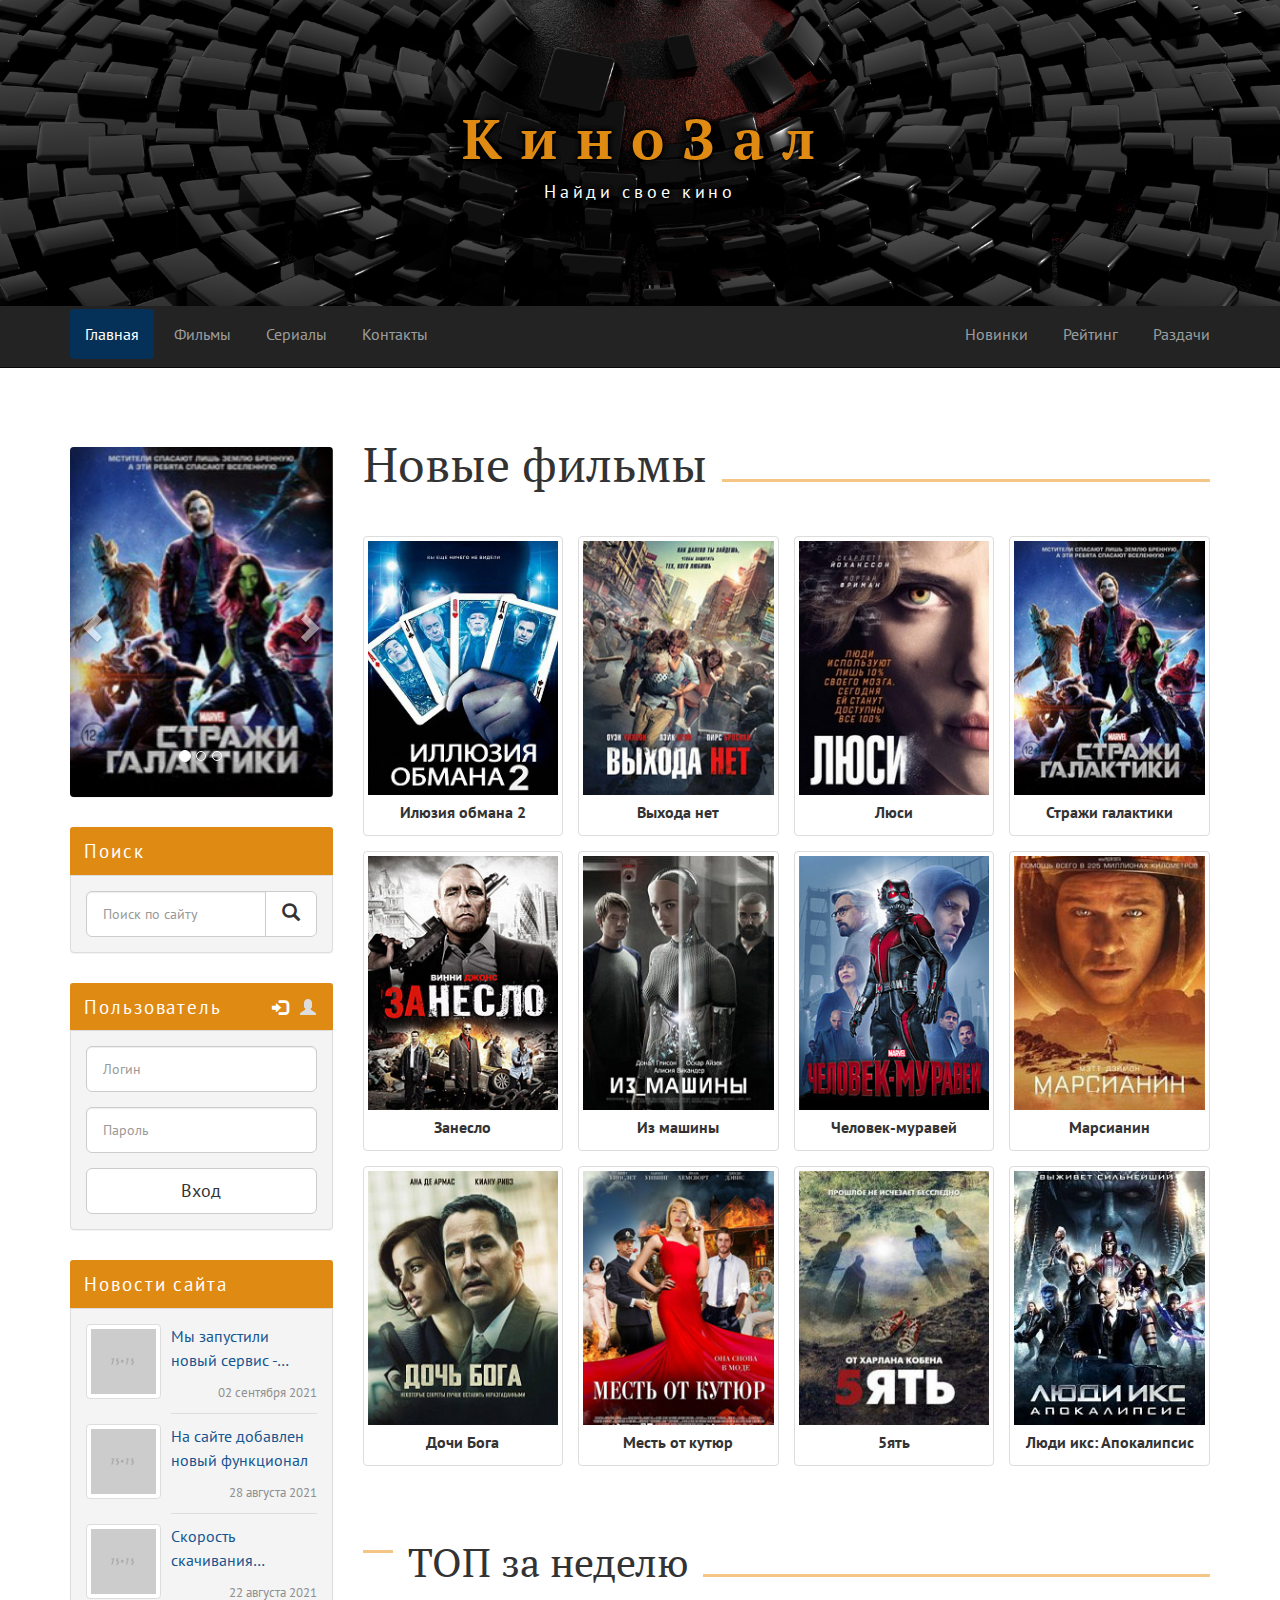
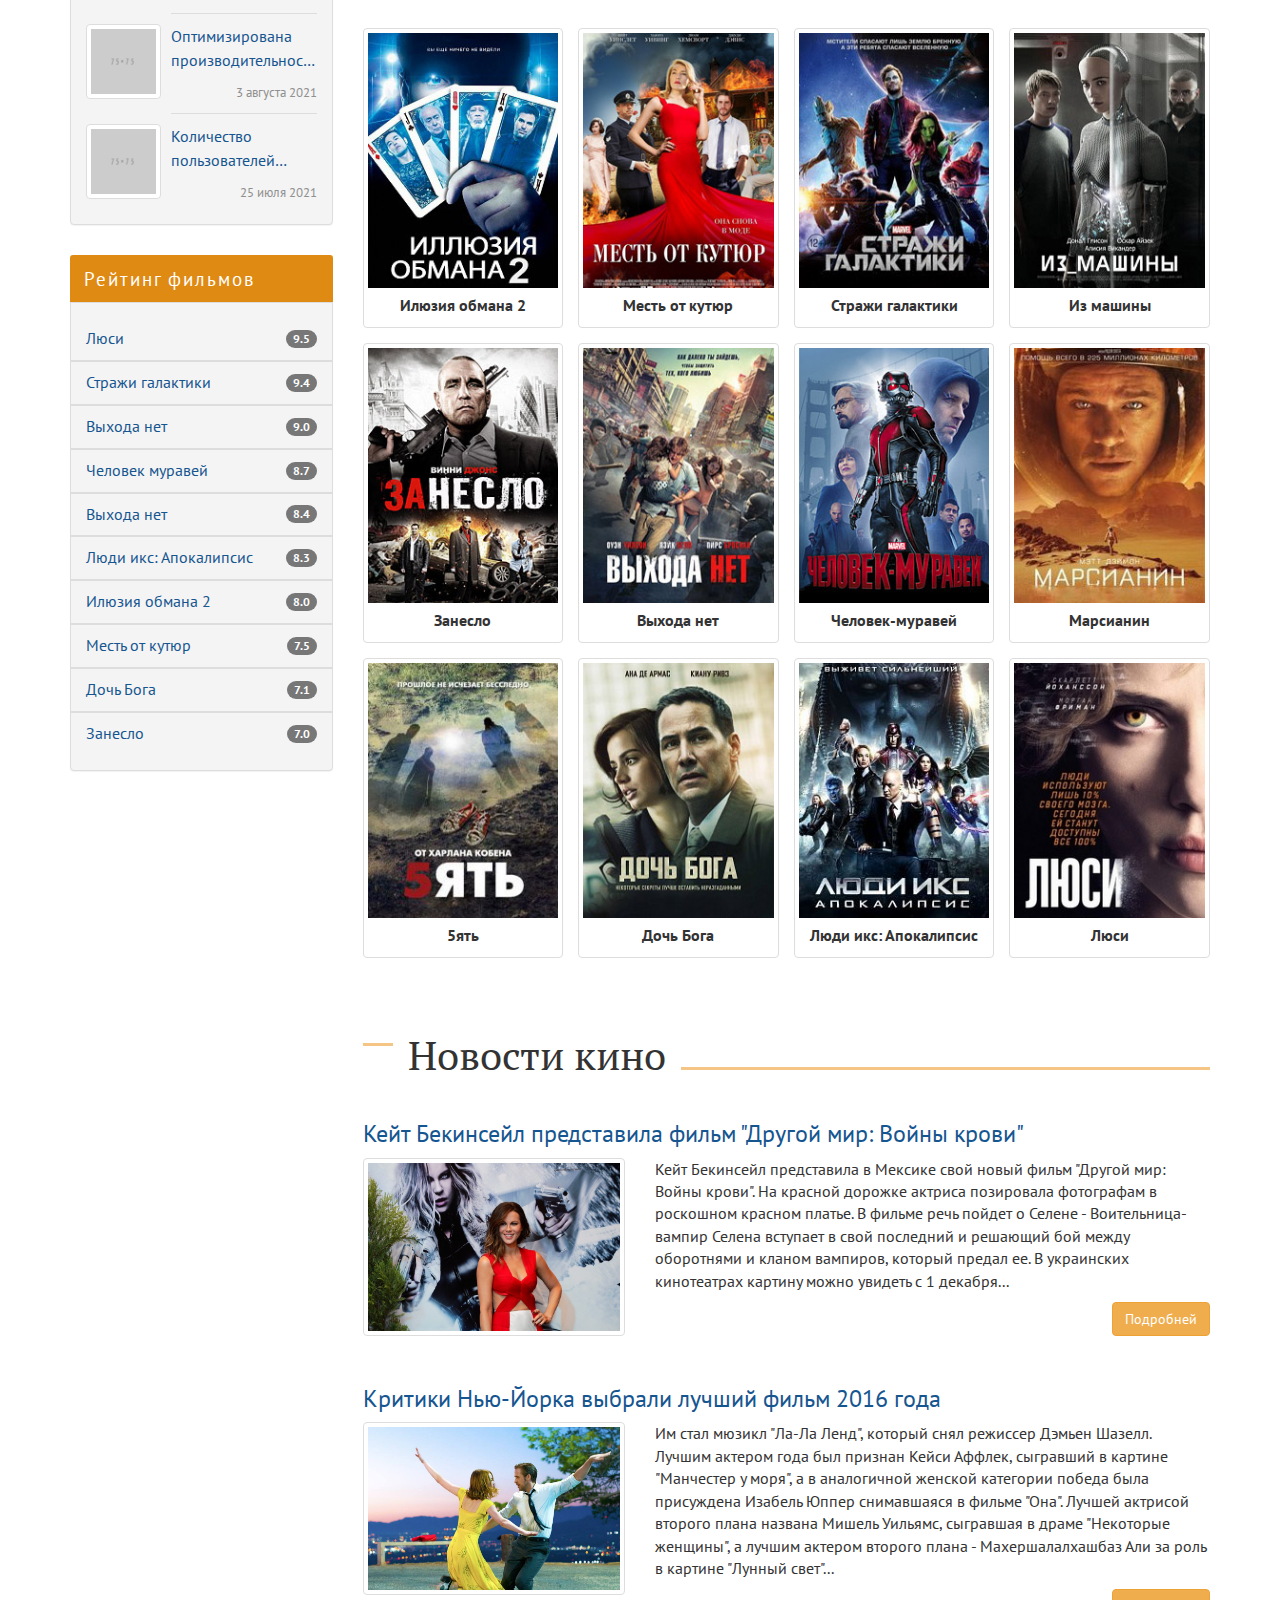
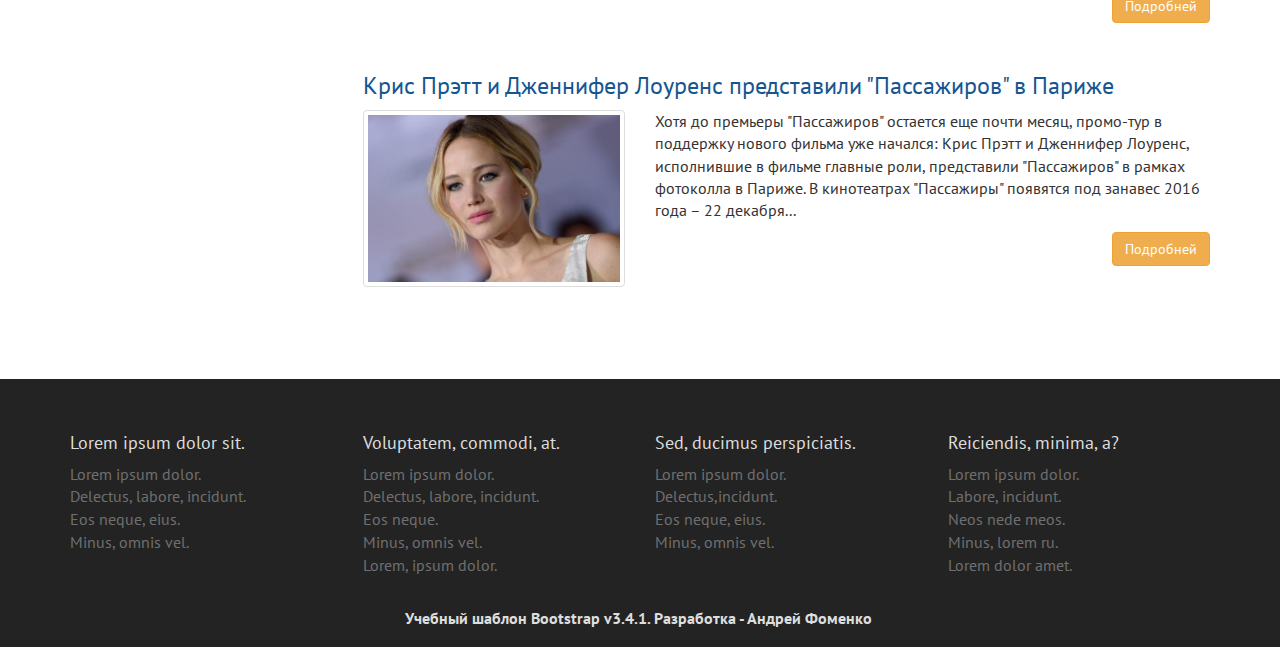
<file: index.html>
<!DOCTYPE html>

<html lang="ru">

<head>
  <meta charset="UTF-8">
  <meta name="viewport" content="width=device-width, initial-scale=1.0, minimum-scale=1.0">
  <meta http-equiv="X-UA-Compatible" content="ie=edge">
  <title>КиноЗал</title>
  <link href="libs/bootstrap/dist/css/bootstrap.min.css" rel="stylesheet">
  <link href="https://fonts.googleapis.com/css2?family=PT+Sans:wght@400;700&family=PT+Serif:wght@400;700&display=swap"
    rel="stylesheet">
  <link href="assets/css/style.css" rel="stylesheet">
  <link rel="icon" href="assets/img/favicon.png" type="image/x-icon">
  <!--[if lt IE 9]>
  <script src="https://oss.maxcdn.com/html5shiv/3.7.3/html5shiv.min.js"></script>
  <script src="https://oss.maxcdn.com/respond/1.4.2/respond.min.js"></script>
  <![endif]-->
</head>

<body>

  <div class="header">
    <div class="header-logo">
      <div class="container">
        <strong class="header-logo__title">КиноЗал</strong>
        <span class="header-logo__description">Найди свое кино</span>
      </div>
    </div>

    <div class="header-menu">
      <nav class="navbar navbar-inverse navbar-static-top">
        <div class="container">
          <!-- Brand and toggle get grouped for better mobile display -->
          <div class="navbar-header">
            <button type="button" class="navbar-toggle collapsed" data-toggle="collapse"
              data-target="#navbar-header-top" aria-expanded="false">
              <span class="sr-only">Toggle navigation</span>
              <span class="icon-bar"></span>
              <span class="icon-bar"></span>
              <span class="icon-bar"></span>
            </button>
          </div>

          <!-- Collect the nav links, forms, and other content for toggling -->
          <div class="collapse navbar-collapse" id="navbar-header-top">
            <ul class="nav navbar-nav navbar-left">
              <li class="active"><a href="#">Главная <span class="sr-only">(current)</span></a></li>
              <li><a href="page.html">Фильмы</a></li>
              <li><a href="#">Сериалы</a></li>
              <li><a href="#">Контакты</a></li>
            </ul>

            <ul class="nav navbar-nav navbar-right">
              <li><a href="#">Новинки</a></li>
              <li><a href="#">Рейтинг</a></li>
              <li><a href="#">Раздачи</a></li>
            </ul>
          </div><!-- /.navbar-collapse -->
        </div><!-- /.container-fluid -->
      </nav>
    </div>
  </div>

  <div class="container">
    <div class="row">
      <div class=" main col-lg-9 col-lg-push-3 col-md-8 col-md-push-4">

        <section class="site-search panel panel-info hidden-lg hidden-lg hidden-md">
          <div class="panel-heading">Поиск</div>
          <div class="panel-body">
            <form action="search">
              <div class="input-group input-group-lg">
                <input class="form-control" type="search" placeholder="Поиск по сайту">
                <span class="input-group-btn">
                  <button class="btn btn-default" type="button">
                    <span class="glyphicon glyphicon-search"></span>
                  </button>
                </span>
              </div>
            </form>
          </div>
        </section>

        <section class="user-login panel panel-info hidden-lg hidden-lg hidden-md">
          <div class="panel-heading">Пользователь</div>
          <div class="panel-body">

            <ul class="user-login__tabs nav nav-tabs" role="tablist">
              <li role="presentation" class="active"><a href="#user-login-main" aria-controls="user-login-main"
                  role="tab" data-toggle="tab">
                  <span class="glyphicon glyphicon-log-in"></span>
                </a></li>
              <li role="presentation"><a href="#user-registration-main" aria-controls="user-registration-main"
                  role="tab" data-toggle="tab">
                  <span class="glyphicon glyphicon-user"></span>
                </a></li>
            </ul>

            <div class="user-login__content tab-content">

              <div role="tabpanel" class="tab-pane fade in active" id="user-login-main">
                <form action="login">
                  <div class="form-group">
                    <input class="form-control input-lg" type="text" placeholder="Логин">
                  </div>
                  <div class="form-group">
                    <input class="form-control input-lg" type="password" placeholder="Пароль">
                  </div>
                  <button class="btn btn-default btn-block btn-lg" type="submit">Вход</button>
                </form>
              </div>

              <div role="tabpanel" class="tab-pane fade" id="user-registration-main">
                <form action="registration">
                  <div class="form-group">
                    <input class="form-control input-lg" type="text" placeholder="Логин">
                  </div>
                  <div class="form-group">
                    <input class="form-control input-lg" type="password" placeholder="Пароль">
                  </div>
                  <div class="form-group">
                    <input class="form-control input-lg" type="email" placeholder="Email">
                  </div>
                  <button class="btn btn-default btn-block btn-lg" type="submit">Регистрация</button>
                </form>
              </div>

            </div>
          </div>
        </section>

        <section class="new-films">
          <h1 class="new-films-title">Новые фильмы</h1>
          <div class="new-films-row row">
            <article class="new-films-item col-lg-3 col-sm-4 col-xs-6">
              <div class="new-films-item__thumbnail thumbnail">
                <a href="page.html">
                  <img class="new-films-item__image" src="assets/img/films/1455536.jpg" alt="Выхода нет">
                  <div class="new-films-item__caption caption">
                    <h3 class="new-films-item__title">Илюзия обмана 2</h3>
                  </div>
                </a>
              </div>
            </article>
            <article class="new-films-item col-lg-3 col-sm-4 col-xs-6">
              <div class="new-films-item__thumbnail thumbnail">
                <a href="">
                  <img class="new-films-item__image" src="assets/img/films/1381061.jpg" alt="Выхода нет">
                  <div class="new-films-item__caption caption">
                    <h3 class="new-films-item__title">Выхода нет</h3>
                  </div>
                </a>
              </div>
            </article>
            <article class="new-films-item col-lg-3 col-sm-4 col-xs-6">
              <div class="new-films-item__thumbnail thumbnail">
                <a href="">
                  <img class="new-films-item__image" src="assets/img/films/1263242.jpg" alt="Выхода нет">
                  <div class="new-films-item__caption caption">
                    <h3 class="new-films-item__title">Люси</h3>
                  </div>
                </a>
              </div>
            </article>
            <article class="new-films-item col-lg-3 col-sm-4 col-xs-6">
              <div class="new-films-item__thumbnail thumbnail">
                <a href="">
                  <img class="new-films-item__image" src="assets/img/films/1266931.jpg" alt="Выхода нет">
                  <div class="new-films-item__caption caption">
                    <h3 class="new-films-item__title">Стражи галактики</h3>
                  </div>
                </a>
              </div>
            </article>
            <article class="new-films-item col-lg-3 col-sm-4 col-xs-6">
              <div class="new-films-item__thumbnail thumbnail">
                <a href="">
                  <img class="new-films-item__image" src="assets/img/films/1289488.jpg" alt="Выхода нет">
                  <div class="new-films-item__caption caption">
                    <h3 class="new-films-item__title">Занесло</h3>
                  </div>
                </a>
              </div>
            </article>
            <article class="new-films-item col-lg-3 col-sm-4 col-xs-6">
              <div class="new-films-item__thumbnail thumbnail">
                <a href="">
                  <img class="new-films-item__image" src="assets/img/films/1341151.jpg" alt="Выхода нет">
                  <div class="new-films-item__caption caption">
                    <h3 class="new-films-item__title">Из машины</h3>
                  </div>
                </a>
              </div>
            </article>
            <article class="new-films-item col-lg-3 col-sm-4 col-xs-6">
              <div class="new-films-item__thumbnail thumbnail">
                <a href="">
                  <img class="new-films-item__image" src="assets/img/films/1393263.jpg" alt="Выхода нет">
                  <div class="new-films-item__caption caption">
                    <h3 class="new-films-item__title">Человек-муравей</h3>
                  </div>
                </a>
              </div>
            </article>
            <article class="new-films-item col-lg-3 col-sm-4 col-xs-6">
              <div class="new-films-item__thumbnail thumbnail">
                <a href="">
                  <img class="new-films-item__image" src="assets/img/films/1401663.jpg" alt="Выхода нет">
                  <div class="new-films-item__caption caption">
                    <h3 class="new-films-item__title">Марсианин</h3>
                  </div>
                </a>
              </div>
            </article>
            <article class="new-films-item col-lg-3 col-sm-4 col-xs-6">
              <div class="new-films-item__thumbnail thumbnail">
                <a href="">
                  <img class="new-films-item__image" src="assets/img/films/1415999.jpg" alt="Выхода нет">
                  <div class="new-films-item__caption caption">
                    <h3 class="new-films-item__title">Дочи Бога</h3>
                  </div>
                </a>
              </div>
            </article>
            <article class="new-films-item col-lg-3 col-sm-4 col-xs-6">
              <div class="new-films-item__thumbnail thumbnail">
                <a href="">
                  <img class="new-films-item__image" src="assets/img/films/1423264.jpg" alt="Выхода нет">
                  <div class="new-films-item__caption caption">
                    <h3 class="new-films-item__title">Месть от кутюр</h3>
                  </div>
                </a>
              </div>
            </article>
            <article class="new-films-item col-lg-3 col-sm-4 col-xs-6">
              <div class="new-films-item__thumbnail thumbnail">
                <a href="">
                  <img class="new-films-item__image" src="assets/img/films/1441076.jpg" alt="Выхода нет">
                  <div class="new-films-item__caption caption">
                    <h3 class="new-films-item__title">5ять</h3>
                  </div>
                </a>
              </div>
            </article>
            <article class="new-films-item col-lg-3 col-sm-4 col-xs-6">
              <div class="new-films-item__thumbnail thumbnail">
                <a href="">
                  <img class="new-films-item__image" src="assets/img/films/1453229.jpg" alt="Выхода нет">
                  <div class="new-films-item__caption caption">
                    <h3 class="new-films-item__title">Люди икс: Апокалипсис</h3>
                  </div>
                </a>
              </div>
            </article>
          </div>
        </section>

        <section class="top-week">
          <h2 class="top-week-title">ТОП за неделю</h2>
          <div class="top-week-row row">
            <article class="top-week-item col-lg-3 col-sm-4 col-xs-6">
              <div class="top-week-item__thumbnail thumbnail">
                <a href="">
                  <img class="top-week-item__image" src="assets/img/films/1455536.jpg" alt="Выхода нет">
                  <div class="top-week-item__caption caption">
                    <h3 class="top-week-item__title">Илюзия обмана 2</h3>
                  </div>
                </a>
              </div>
            </article>

            <article class="top-week-item col-lg-3 col-sm-4 col-xs-6">
              <div class="top-week-item__thumbnail thumbnail">
                <a href="">
                  <img class="top-week-item__image" src="assets/img/films/1423264.jpg" alt="Выхода нет">
                  <div class="top-week-item__caption caption">
                    <h3 class="top-week-item__title">Месть от кутюр</h3>
                  </div>
                </a>
              </div>
            </article>

            <article class="top-week-item col-lg-3 col-sm-4 col-xs-6">
              <div class="top-week-item__thumbnail thumbnail">
                <a href="">
                  <img class="top-week-item__image" src="assets/img/films/1266931.jpg" alt="Выхода нет">
                  <div class="top-week-item__caption caption">
                    <h3 class="top-week-item__title">Стражи галактики</h3>
                  </div>
                </a>
              </div>
            </article>

            <article class="top-week-item col-lg-3 col-sm-4 col-xs-6">
              <div class="top-week-item__thumbnail thumbnail">
                <a href="">
                  <img class="top-week-item__image" src="assets/img/films/1341151.jpg" alt="Выхода нет">
                  <div class="top-week-item__caption caption">
                    <h3 class="top-week-item__title">Из машины</h3>
                  </div>
                </a>
              </div>
            </article>

            <article class="top-week-item col-lg-3 col-sm-4 col-xs-6">
              <div class="top-week-item__thumbnail thumbnail">
                <a href="">
                  <img class="top-week-item__image" src="assets/img/films/1289488.jpg" alt="Выхода нет">
                  <div class="top-week-item__caption caption">
                    <h3 class="top-week-item__title">Занесло</h3>
                  </div>
                </a>
              </div>
            </article>

            <article class="top-week-item col-lg-3 col-sm-4 col-xs-6">
              <div class="top-week-item__thumbnail thumbnail">
                <a href="">
                  <img class="top-week-item__image" src="assets/img/films/1381061.jpg" alt="Выхода нет">
                  <div class="top-week-item__caption caption">
                    <h3 class="top-week-item__title">Выхода нет</h3>
                  </div>
                </a>
              </div>
            </article>

            <article class="top-week-item col-lg-3 col-sm-4 col-xs-6">
              <div class="top-week-item__thumbnail thumbnail">
                <a href="">
                  <img class="top-week-item__image" src="assets/img/films/1393263.jpg" alt="Выхода нет">
                  <div class="top-week-item__caption caption">
                    <h3 class="top-week-item__title">Человек-муравей</h3>
                  </div>
                </a>
              </div>
            </article>

            <article class="top-week-item col-lg-3 col-sm-4 col-xs-6">
              <div class="top-week-item__thumbnail thumbnail">
                <a href="">
                  <img class="top-week-item__image" src="assets/img/films/1401663.jpg" alt="Выхода нет">
                  <div class="top-week-item__caption caption">
                    <h3 class="top-week-item__title">Марсианин</h3>
                  </div>
                </a>
              </div>
            </article>

            <article class="top-week-item col-lg-3 col-sm-4 col-xs-6">
              <div class="top-week-item__thumbnail thumbnail">
                <a href="">
                  <img class="top-week-item__image" src="assets/img/films/1441076.jpg" alt="Выхода нет">
                  <div class="top-week-item__caption caption">
                    <h3 class="top-week-item__title">5ять</h3>
                  </div>
                </a>
              </div>
            </article>

            <article class="top-week-item col-lg-3 col-sm-4 col-xs-6">
              <div class="top-week-item__thumbnail thumbnail">
                <a href="">
                  <img class="top-week-item__image" src="assets/img/films/1415999.jpg" alt="Выхода нет">
                  <div class="top-week-item__caption caption">
                    <h3 class="top-week-item__title">Дочь Бога</h3>
                  </div>
                </a>
              </div>
            </article>

            <article class="top-week-item col-lg-3 col-sm-4 col-xs-6">
              <div class="top-week-item__thumbnail thumbnail">
                <a href="">
                  <img class="top-week-item__image" src="assets/img/films/1453229.jpg" alt="Выхода нет">
                  <div class="top-week-item__caption caption">
                    <h3 class="top-week-item__title">Люди икс: Апокалипсис</h3>
                  </div>
                </a>
              </div>
            </article>

            <article class="top-week-item col-lg-3 col-sm-4 col-xs-6">
              <div class="top-week-item__thumbnail thumbnail">
                <a href="">
                  <img class="top-week-item__image" src="assets/img/films/1263242.jpg" alt="Выхода нет">
                  <div class="top-week-item__caption caption">
                    <h3 class="top-week-item__title">Люси</h3>
                  </div>
                </a>
              </div>
            </article>
          </div>
        </section>

        <section class="news-movie">
          <h2>Новости кино</h2>

          <article class="film-news">
            <h3><a href="#">Кейт Бекинсейл представила фильм "Другой мир: Войны крови"</a></h3>
            <div class="row">
              <div class="col-sm-4">
                <div class="film-news-item__thumbnail thumbnail">
                  <img class="film-news-item__image" src="assets/img/news/news-1.jpg" alt="image news films">
                </div>
              </div>
              <div class="col-sm-8">
                <p class="film-news-item__text">Кейт Бекинсейл представила в Мексике свой новый фильм "Другой мир: Войны
                  крови". На красной дорожке актриса позировала фотографам в роскошном красном платье. В фильме речь
                  пойдет о Селене - Воительница-вампир Селена вступает в свой последний и решающий бой между оборотнями
                  и кланом вампиров, который предал ее. В украинских кинотеатрах картину можно увидеть с 1 декабря...
                </p>
                <a href="#" class="film-news-item__button btn btn-warning">Подробней</a>
              </div>
            </div>
          </article>

          <article class="film-news">
            <h3><a href="#">Критики Нью-Йорка выбрали лучший фильм 2016 года</a></h3>
            <div class="row">
              <div class="col-sm-4">
                <div class="film-news-item__thumbnail thumbnail">
                  <img class="film-news-item__image" src="assets/img/news/news-2.jpg" alt="image news films">
                </div>
              </div>
              <div class="col-sm-8">
                <p class="film-news-item__text">Им стал мюзикл "Ла-Ла Ленд", который снял режиссер Дэмьен Шазелл. Лучшим
                  актером года был признан Кейси Аффлек, сыгравший в картине "Манчестер у моря", а в аналогичной женской
                  категории победа была присуждена Изабель Юппер снимавшаяся в фильме "Она". Лучшей актрисой второго
                  плана названа Мишель Уильямс, сыгравшая в драме "Некоторые женщины", а лучшим актером второго плана -
                  Махершалалхашбаз Али за роль в картине "Лунный свет"...
                </p>
                <a href="#" class="film-news-item__button btn btn-warning">Подробней</a>
              </div>
            </div>
          </article>

          <article class="film-news">
            <h3><a href="#">Крис Прэтт и Дженнифер Лоуренс представили "Пассажиров" в Париже</a></h3>
            <div class="row">
              <div class="col-sm-4">
                <div class="film-news-item__thumbnail thumbnail">
                  <img class="film-news-item__image" src="assets/img/news/news-3.jpg" alt="image news films">
                </div>
              </div>
              <div class="col-sm-8">
                <p class="film-news-item__text">Хотя до премьеры "Пассажиров" остается еще почти месяц, промо-тур в
                  поддержку нового фильма уже начался: Крис Прэтт и Дженнифер Лоуренс, исполнившие в фильме главные
                  роли, представили "Пассажиров" в рамках фотоколла в Париже. В кинотеатрах "Пассажиры" появятся под
                  занавес 2016 года – 22 декабря...
                </p>
                <a href="#" class="film-news-item__button btn btn-warning">Подробней</a>
              </div>
            </div>
          </article>
        </section>
      </div>
      <div class="left-sidebar col-lg-3 col-lg-pull-9 col-md-4 col-md-pull-8">


        <div class="vertical-slider panel panel-info visible-lg visible-md">
          <div id="vertical-carousel" class="carousel slide" data-ride="carousel">
            <!-- Indicators -->
            <ol class="carousel-indicators">
              <li data-target="#vertical-carousel" data-slide-to="0" class="active"></li>
              <li data-target="#vertical-carousel" data-slide-to="1"></li>
              <li data-target="#vertical-carousel" data-slide-to="2"></li>
            </ol>

            <!-- Wrapper for slides -->
            <div class="carousel-inner" role="listbox">
              <div class="item active">
                <img src="assets/img/films/1266931.jpg" alt="film">
              </div>
              <div class="item">
                <img src="assets/img/films/1341151.jpg" alt="film">
              </div>
              <div class="item">
                <img src="assets/img/films/1381061.jpg" alt="film">
              </div>

            </div>

            <!-- Controls -->
            <a class="left carousel-control" href="#vertical-carousel" role="button" data-slide="prev">
              <span class="glyphicon glyphicon-chevron-left" aria-hidden="true"></span>
              <span class="sr-only">Previous</span>
            </a>
            <a class="right carousel-control" href="#vertical-carousel" role="button" data-slide="next">
              <span class="glyphicon glyphicon-chevron-right" aria-hidden="true"></span>
              <span class="sr-only">Next</span>
            </a>
          </div>
        </div>


        <div class="site-search panel panel-info visible-lg visible-md">
          <div class="panel-heading">Поиск</div>
          <div class="panel-body">
            <form action="search">
              <div class="input-group input-group-lg">
                <input class="form-control" type="search" placeholder="Поиск по сайту">
                <span class="input-group-btn">
                  <button class="btn btn-default" type="button">
                    <span class="glyphicon glyphicon-search"></span>
                  </button>
                </span>
              </div>
            </form>
          </div>
        </div>

        <div class="user-login panel panel-info visible-lg visible-md">
          <div class="panel-heading">Пользователь</div>
          <div class="panel-body">

            <ul class="user-login__tabs nav nav-tabs" role="tablist">
              <li role="presentation" class="active"><a href="#user-login-sidebar" aria-controls="user-login-sidebar"
                  role="tab" data-toggle="tab">
                  <span class="glyphicon glyphicon-log-in"></span>
                </a></li>
              <li role="presentation"><a href="#user-registration-sidebar" aria-controls="user-registration-sidebar"
                  role="tab" data-toggle="tab">
                  <span class="glyphicon glyphicon-user"></span>
                </a></li>
            </ul>

            <div class="user-login__content tab-content">

              <div role="tabpanel" class="tab-pane fade in active" id="user-login-sidebar">
                <form action="login">
                  <div class="form-group">
                    <input class="form-control input-lg" type="text" placeholder="Логин">
                  </div>
                  <div class="form-group">
                    <input class="form-control input-lg" type="password" placeholder="Пароль">
                  </div>
                  <button class="btn btn-default btn-block btn-lg" type="submit">Вход</button>
                </form>
              </div>

              <div role="tabpanel" class="tab-pane fade" id="user-registration-sidebar">
                <form action="registration">
                  <div class="form-group">
                    <input class="form-control input-lg" type="text" placeholder="Логин">
                  </div>
                  <div class="form-group">
                    <input class="form-control input-lg" type="password" placeholder="Пароль">
                  </div>
                  <div class="form-group">
                    <input class="form-control input-lg" type="email" placeholder="Email">
                  </div>
                  <button class="btn btn-default btn-block btn-lg" type="submit">Регистрация</button>
                </form>
              </div>

            </div>
          </div>
        </div>

        <div class="site-news panel panel-info">
          <div class="panel-heading">Новости сайта</div>
          <div class="panel-body">

            <div class="site-news-item">
              <div class="site-news-item__image thumbnail">
                <img src="assets/img/75x75.png" alt="Картинка">
              </div>
              <div class="site-news-item__title">
                <a href="#">Мы запустили новый сервис - КиноМонстр</a>
              </div>
              <div class="site-news-item__date">02 сентября 2021</div>
            </div>

            <div class="site-news-item">
              <div class="site-news-item__image thumbnail">
                <img src="assets/img/75x75.png" alt="Картинка">
              </div>
              <div class="site-news-item__title">
                <a href="#">На сайте добавлен новый функционал</a>
              </div>
              <div class="site-news-item__date">28 августа 2021</div>
            </div>

            <div class="site-news-item">
              <div class="site-news-item__image thumbnail">
                <img src="assets/img/75x75.png" alt="Картинка">
              </div>
              <div class="site-news-item__title">
                <a href="#">Скорость скачивания фильмов увеличена</a>
              </div>
              <div class="site-news-item__date">22 августа 2021</div>
            </div>

            <div class="site-news-item">
              <div class="site-news-item__image thumbnail">
                <img src="assets/img/75x75.png" alt="Картинка">
              </div>
              <div class="site-news-item__title">
                <a href="#">Оптимизирована производительность сервера</a>
              </div>
              <div class="site-news-item__date">3 августа 2021</div>
            </div>

            <div class="site-news-item">
              <div class="site-news-item__image thumbnail">
                <img src="assets/img/75x75.png" alt="Картинка">
              </div>
              <div class="site-news-item__title">
                <a href="#">Количество пользователей перевалила за - 10 000!</a>
              </div>
              <div class="site-news-item__date">25 июля 2021</div>
            </div>

          </div>
        </div>

        <div class="top-films panel panel-info">
          <div class="panel-heading">Рейтинг фильмов</div>
          <div class="top-films__body panel-body">
            <div class="top-films__list list-group">
              <a href="#" class="top-films__item list-group-item">Люси
                <span class="top-films__badge badge">9.5</span>
              </a>
              <a href="#" class="top-films__item list-group-item">Стражи галактики
                <span class="top-films__badge badge">9.4</span>
              </a>
              <a href="#" class="top-films__item list-group-item">Выхода нет
                <span class="top-films__badge badge">9.0</span>
              </a>
              <a href="#" class="top-films__item list-group-item">Человек муравей
                <span class="top-films__badge badge">8.7</span>
              </a>
              <a href="#" class="top-films__item list-group-item">Выхода нет
                <span class="top-films__badge badge">8.4</span>
              </a>
              <a href="#" class="top-films__item list-group-item">Люди икс: Апокалипсис
                <span class="top-films__badge badge">8.3</span>
              </a>
              <a href="#" class="top-films__item list-group-item">Илюзия обмана 2
                <span class="top-films__badge badge">8.0</span>
              </a>
              <a href="#" class="top-films__item list-group-item">Месть от кутюр
                <span class="top-films__badge badge">7.5</span>
              </a>
              <a href="#" class="top-films__item list-group-item">Дочь Бога
                <span class="top-films__badge badge">7.1</span>
              </a>
              <a href="#" class="top-films__item list-group-item">Занесло
                <span class="top-films__badge badge">7.0</span>
              </a>
            </div>
          </div>
        </div>

      </div>
    </div>
  </div>

  <footer class="footer">
    <div class="container-fluid">
      <div class="row">
        <div class="container">
          <div class="row">

            <div class="footer-main">

              <div class="footer-first col-md-3 col-xs-6">
                <h4>Lorem ipsum dolor sit.</h4>
                <ul>
                  <li><a href="#">Lorem ipsum dolor.</a></li>
                  <li><a href="#">Delectus, labore, incidunt.</a></li>
                  <li><a href="#">Eos neque, eius.</a></li>
                  <li><a href="#">Minus, omnis vel.</a></li>
                </ul>
              </div>

              <div class="footer-second col-md-3 col-xs-6">
                <h4>Voluptatem, commodi, at.</h4>
                <ul>
                  <li><a href="#">Lorem ipsum dolor.</a></li>
                  <li><a href="#">Delectus, labore, incidunt.</a></li>
                  <li><a href="#">Eos neque.</a></li>
                  <li><a href="#">Minus, omnis vel.</a></li>
                  <li><a href="#">Lorem, ipsum dolor.</a></li>
                </ul>
              </div>

              <div class="footer-third col-md-3 col-xs-6">
                <h4>Sed, ducimus perspiciatis.</h4>
                <ul>
                  <li><a href="#">Lorem ipsum dolor.</a></li>
                  <li><a href="#">Delectus,incidunt.</a></li>
                  <li><a href="#">Eos neque, eius.</a></li>
                  <li><a href="#">Minus, omnis vel.</a></li>
                </ul>
              </div>

              <div class="footer-fourth col-md-3 col-xs-6">
                <h4>Reiciendis, minima, a?</h4>
                <ul>
                  <li><a href="#">Lorem ipsum dolor.</a></li>
                  <li><a href="#">Labore, incidunt.</a></li>
                  <li><a href="#">Neos nede meos.</a></li>
                  <li><a href="#">Minus, lorem ru.</a></li>
                  <li><a href="#">Lorem dolor amet.</a></li>
                </ul>
              </div>

            </div>
          </div>

          <div class="row">
            <div class="footer-bottom col-xs-12">
              <a href="#">Учебный шаблон Bootstrap v3.4.1. Разработка - Андрей Фоменко</a>
            </div>
          </div>
        </div>
      </div>

    </div>
  </footer>


  <script src="libs/jquery/dist/jquery.min.js"></script>
  <script src="libs/bootstrap/dist/js/bootstrap.min.js"></script>
</body>

</html>
</file>
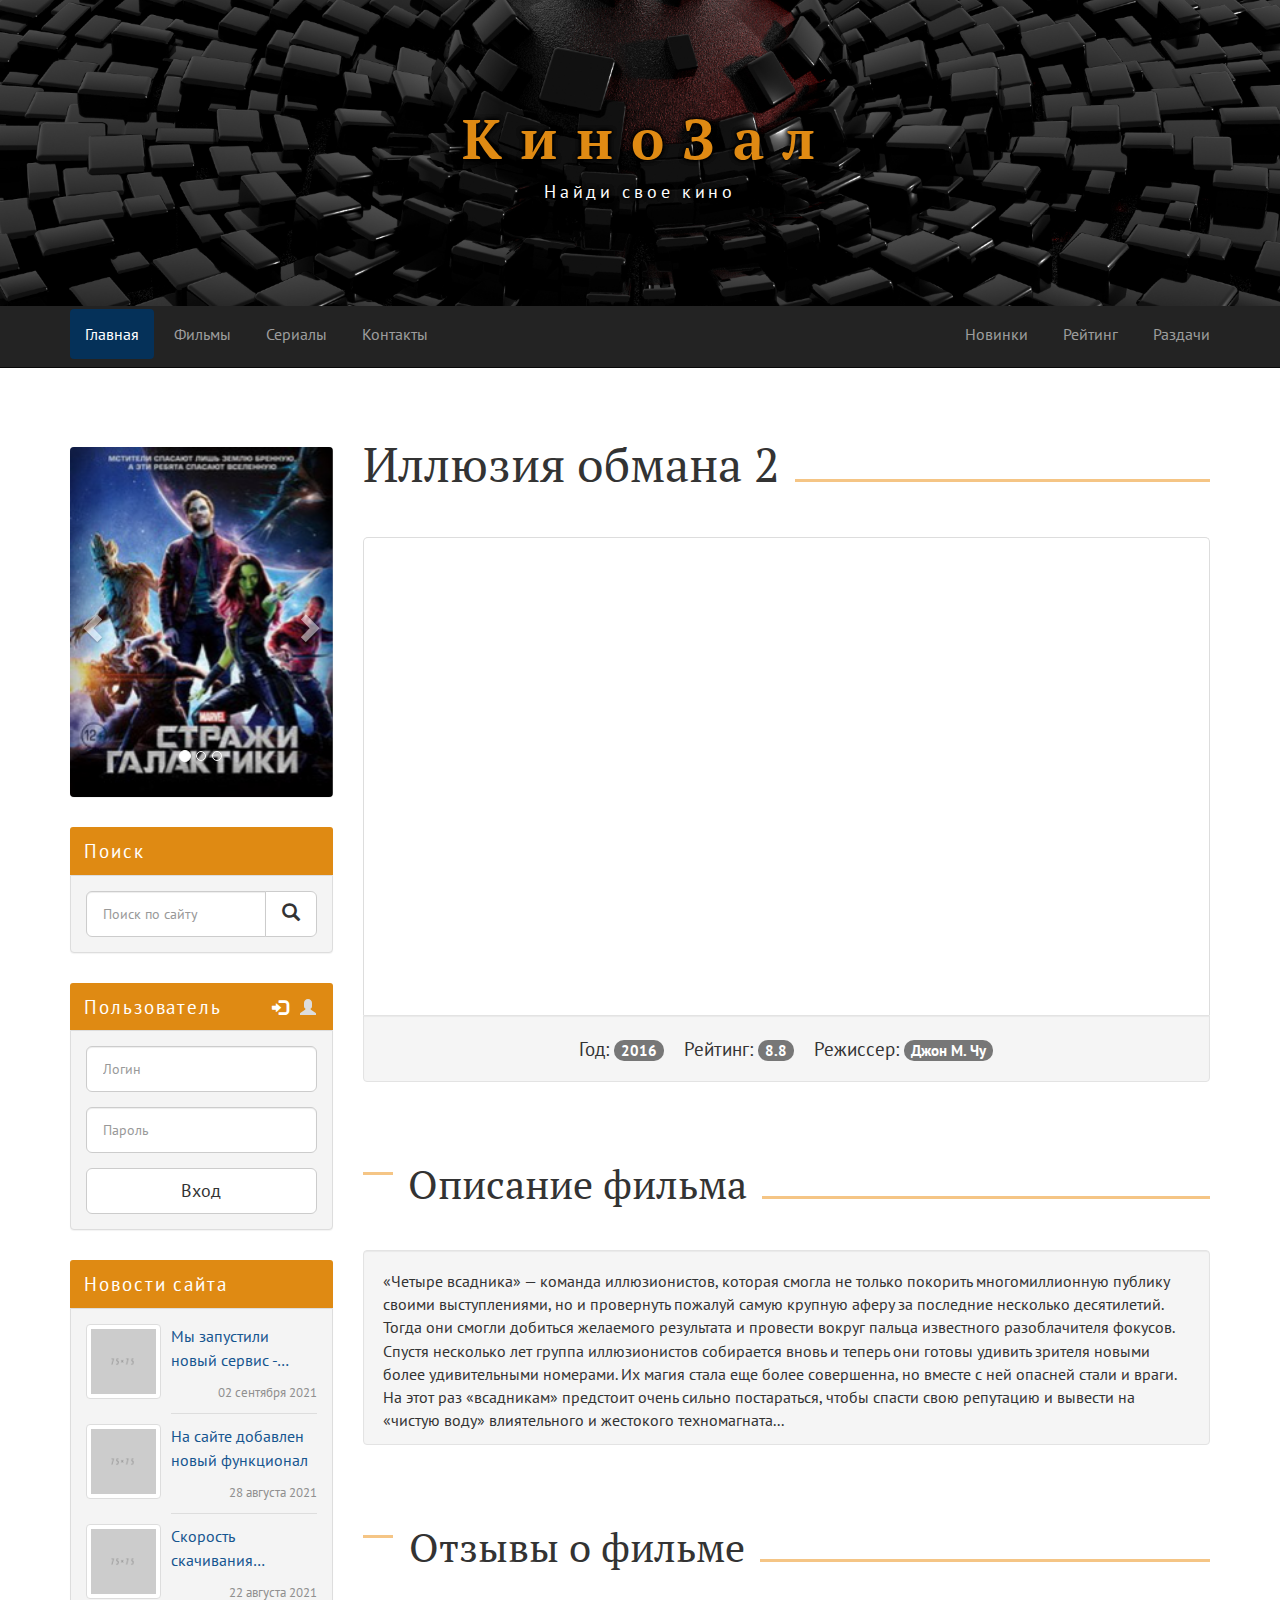
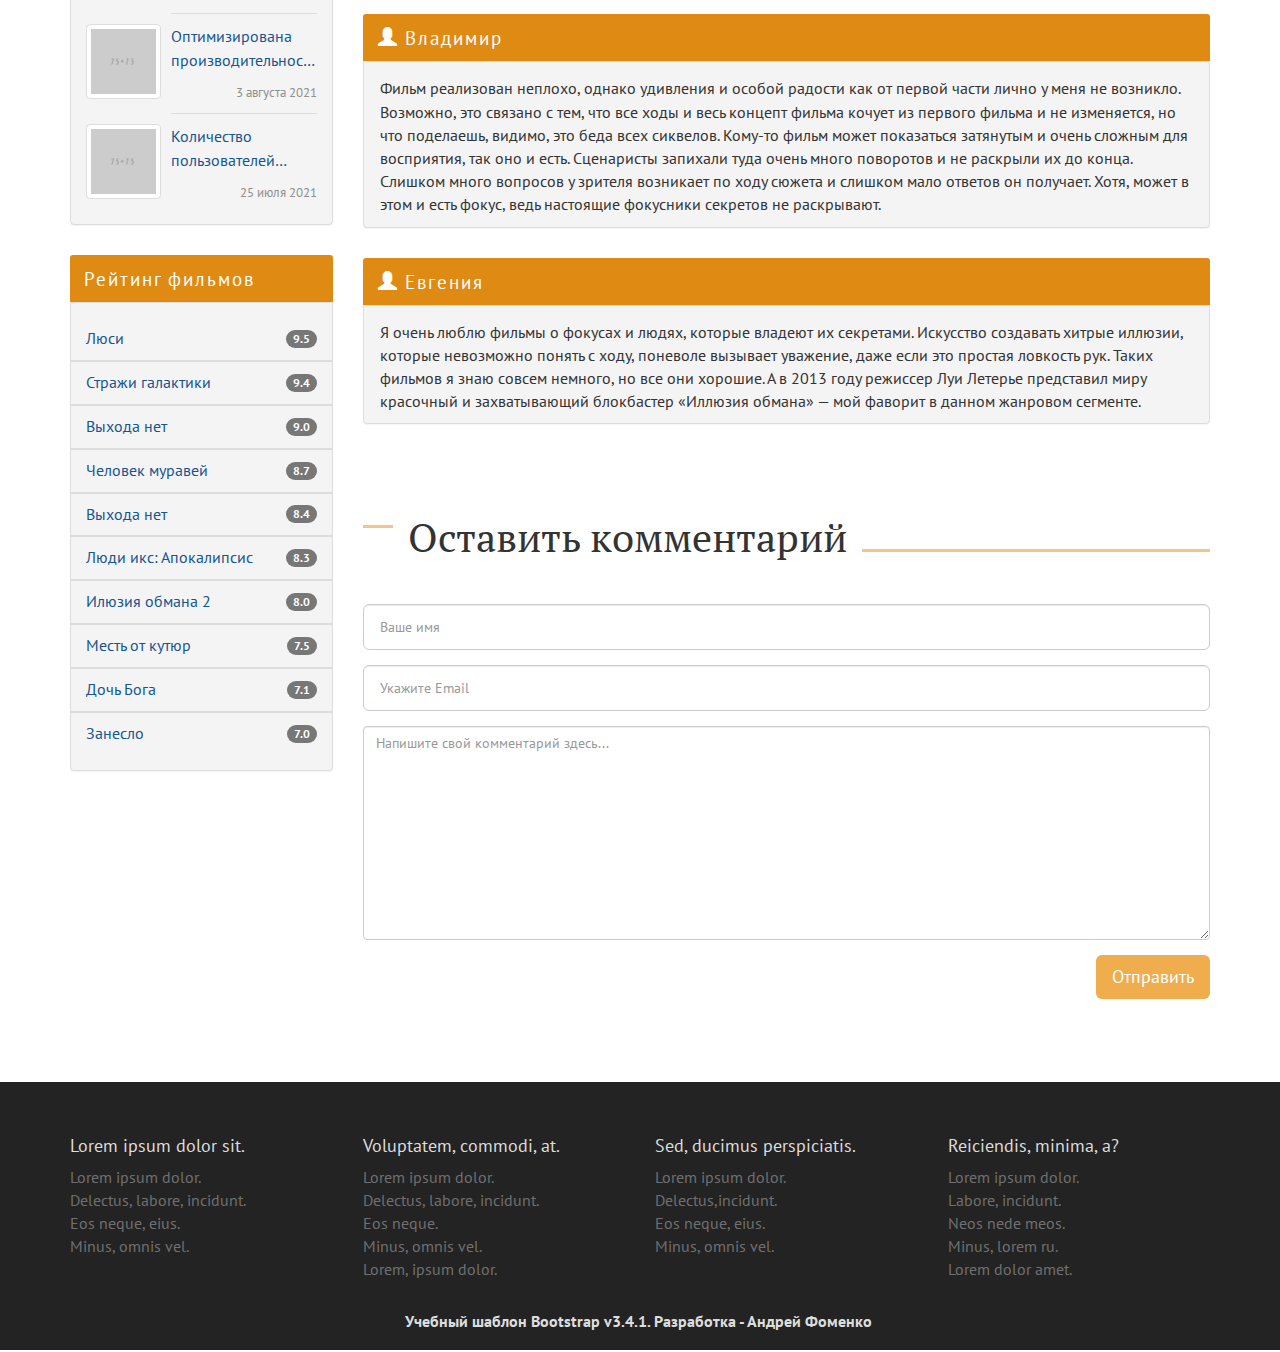
<file: page.html>
<!DOCTYPE html>

<html lang="ru">

<head>
  <meta charset="UTF-8">
  <meta name="viewport" content="width=device-width, initial-scale=1.0, minimum-scale=1.0">
  <meta http-equiv="X-UA-Compatible" content="ie=edge">
  <title>КиноЗал</title>
  <link href="libs/bootstrap/dist/css/bootstrap.min.css" rel="stylesheet">
  <link href="https://fonts.googleapis.com/css2?family=PT+Sans:wght@400;700&family=PT+Serif:wght@400;700&display=swap"
    rel="stylesheet">
  <link href="assets/css/style.css" rel="stylesheet">
  <link rel="icon" href="assets/img/favicon.png" type="image/x-icon">
  <!--[if lt IE 9]>
  <script src="https://oss.maxcdn.com/html5shiv/3.7.3/html5shiv.min.js"></script>
  <script src="https://oss.maxcdn.com/respond/1.4.2/respond.min.js"></script>
  <![endif]-->
</head>

<body>
  <div class="header">
    <div class="header-logo">
      <div class="container">
        <strong class="header-logo__title">КиноЗал</strong>
        <span class="header-logo__description">Найди свое кино</span>
      </div>
    </div>

    <div class="header-menu">
      <nav class="navbar navbar-inverse navbar-static-top">
        <div class="container">
          <!-- Brand and toggle get grouped for better mobile display -->
          <div class="navbar-header">
            <button type="button" class="navbar-toggle collapsed" data-toggle="collapse"
              data-target="#navbar-header-top" aria-expanded="false">
              <span class="sr-only">Toggle navigation</span>
              <span class="icon-bar"></span>
              <span class="icon-bar"></span>
              <span class="icon-bar"></span>
            </button>
          </div>

          <!-- Collect the nav links, forms, and other content for toggling -->
          <div class="collapse navbar-collapse" id="navbar-header-top">
            <ul class="nav navbar-nav navbar-left">
              <li class="active"><a href="index.html">Главная <span class="sr-only">(current)</span></a></li>
              <li><a href="#">Фильмы</a></li>
              <li><a href="#">Сериалы</a></li>
              <li><a href="#">Контакты</a></li>
            </ul>

            <ul class="nav navbar-nav navbar-right">
              <li><a href="#">Новинки</a></li>
              <li><a href="#">Рейтинг</a></li>
              <li><a href="#">Раздачи</a></li>
            </ul>
          </div><!-- /.navbar-collapse -->
        </div><!-- /.container-fluid -->
      </nav>
    </div>
  </div>

  <div class="container">
    <div class="row">
      <div class=" main col-lg-9 col-lg-push-3 col-md-8 col-md-push-4">

        <section class="site-search panel panel-info hidden-lg hidden-lg hidden-md">
          <div class="panel-heading">Поиск</div>
          <div class="panel-body">
            <form action="search">
              <div class="input-group input-group-lg">
                <input class="form-control" type="search" placeholder="Поиск по сайту">
                <span class="input-group-btn">
                  <button class="btn btn-default" type="button">
                    <span class="glyphicon glyphicon-search"></span>
                  </button>
                </span>
              </div>
            </form>
          </div>
        </section>

        <section class="user-login panel panel-info hidden-lg hidden-lg hidden-md">
          <div class="panel-heading">Пользователь</div>
          <div class="panel-body">

            <ul class="user-login__tabs nav nav-tabs" role="tablist">
              <li role="presentation" class="active"><a href="#user-login-main" aria-controls="user-login-main"
                  role="tab" data-toggle="tab">
                  <span class="glyphicon glyphicon-log-in"></span>
                </a></li>
              <li role="presentation"><a href="#user-registration-main" aria-controls="user-registration-main"
                  role="tab" data-toggle="tab">
                  <span class="glyphicon glyphicon-user"></span>
                </a></li>
            </ul>

            <div class="user-login__content tab-content">

              <div role="tabpanel" class="tab-pane fade in active" id="user-login-main">
                <form action="login">
                  <div class="form-group">
                    <input class="form-control input-lg" type="text" placeholder="Логин">
                  </div>
                  <div class="form-group">
                    <input class="form-control input-lg" type="password" placeholder="Пароль">
                  </div>
                  <button class="btn btn-default btn-block btn-lg" type="submit">Вход</button>
                </form>
              </div>

              <div role="tabpanel" class="tab-pane fade" id="user-registration-main">
                <form action="registration">
                  <div class="form-group">
                    <input class="form-control input-lg" type="text" placeholder="Логин">
                  </div>
                  <div class="form-group">
                    <input class="form-control input-lg" type="password" placeholder="Пароль">
                  </div>
                  <div class="form-group">
                    <input class="form-control input-lg" type="email" placeholder="Email">
                  </div>
                  <button class="btn btn-default btn-block btn-lg" type="submit">Регистрация</button>
                </form>
              </div>

            </div>
          </div>
        </section>

        <section class="film-info">
          <h1 class="film-info__title">Иллюзия обмана 2</h1>
          <div class="embed-responsive embed-responsive-16by9">
            <iframe class="embed-responsive-item" src="https://www.youtube.com/embed/47DzVAIzSQI"
              allowfullscreen></iframe>
          </div>
          <div class="film-info__well well text-center">
            <span class="film-info__wrapper">Год: <span class="film-info__badge badge">2016</span></span>
            <span class="film-info__wrapper">Рейтинг: <span class="film-info__badge badge">8.8</span></span>
            <span class="film-info__wrapper">Режиссер: <span class="film-info__badge badge">Джон М. Чу</span></span>
          </div>
        </section>

        <section class="movie-description">
          <h2 class="movie-description__title">Описание фильма</h2>
          <div class="well">
            «Четыре всадника» — команда иллюзионистов, которая смогла не только покорить многомиллионную публику своими
            выступлениями, но и провернуть пожалуй самую крупную аферу за последние несколько десятилетий. Тогда они
            смогли добиться желаемого результата и провести вокруг пальца известного разоблачителя фокусов. Спустя
            несколько лет группа иллюзионистов собирается вновь и теперь они готовы удивить зрителя новыми более
            удивительными номерами. Их магия стала еще более совершенна, но вместе с ней опасней стали и враги. На этот
            раз «всадникам» предстоит очень сильно постараться, чтобы спасти свою репутацию и вывести на «чистую воду»
            влиятельного и жестокого техномагната...
          </div>
        </section>

        <section class="movie-reviews">
          <h2 class="movie-reviews__title">Отзывы о фильме</h2>
          <div class="panel-comment-1 panel-info panel">
            <div class="panel-heading"><span class="glyphicon glyphicon-user"></span> <span>Владимир</span></div>
            <div class="panel-body">
              Фильм реализован неплохо, однако удивления и особой радости как от первой части лично у меня не возникло.
              Возможно, это связано с тем, что все ходы и весь концепт фильма кочует из первого фильма и не изменяется,
              но что поделаешь, видимо, это беда всех сиквелов. Кому-то фильм может показаться затянутым и очень сложным
              для восприятия, так оно и есть. Сценаристы запихали туда очень много поворотов и не раскрыли их до конца.
              Слишком много вопросов у зрителя возникает по ходу сюжета и слишком мало ответов он получает. Хотя, может
              в этом и есть фокус, ведь настоящие фокусники секретов не раскрывают.
            </div>
          </div>
          <div class="panel-info panel">
            <div class="panel-heading"><span class="glyphicon glyphicon-user"></span> <span>Евгения</span></div>
            <div class="panel-body">
              Я очень люблю фильмы о фокусах и людях, которые владеют их секретами. Искусство создавать хитрые иллюзии,
              которые невозможно понять с ходу, поневоле вызывает уважение, даже если это простая ловкость рук. Таких
              фильмов я знаю совсем немного, но все они хорошие. А в 2013 году режиссер Луи Летерье представил миру
              красочный и захватывающий блокбастер «Иллюзия обмана» — мой фаворит в данном жанровом сегменте.
            </div>
          </div>
        </section>

        <section class="film-comment-form">
          <h2 class="film-comment-form__title">Оставить комментарий</h2>
          <form action="handler.php">
            <div class="form-group">
              <input type="text" class="form-control input-lg" placeholder="Ваше имя">
            </div>
            <div class="form-group">
              <input type="email" class="form-control input-lg" placeholder="Укажите Email">
            </div>
            <div class="form-group">
              <textarea class="form-control" placeholder="Напишите свой комментарий здесь..." rows="10"></textarea>
            </div>
            <button class="film-comment-form__button btb btn-lg btn-warning" type="submit">Отправить</button>
          </form>
        </section>

      </div>
      <div class="left-sidebar col-lg-3 col-lg-pull-9 col-md-4 col-md-pull-8">


        <div class="vertical-slider panel panel-info visible-lg visible-md">
          <div id="vertical-carousel" class="carousel slide" data-ride="carousel">
            <!-- Indicators -->
            <ol class="carousel-indicators">
              <li data-target="#vertical-carousel" data-slide-to="0" class="active"></li>
              <li data-target="#vertical-carousel" data-slide-to="1"></li>
              <li data-target="#vertical-carousel" data-slide-to="2"></li>
            </ol>

            <!-- Wrapper for slides -->
            <div class="carousel-inner" role="listbox">
              <div class="item active">
                <img src="assets/img/films/1266931.jpg" alt="film">
              </div>
              <div class="item">
                <img src="assets/img/films/1341151.jpg" alt="film">
              </div>
              <div class="item">
                <img src="assets/img/films/1381061.jpg" alt="film">
              </div>

            </div>

            <!-- Controls -->
            <a class="left carousel-control" href="#vertical-carousel" role="button" data-slide="prev">
              <span class="glyphicon glyphicon-chevron-left" aria-hidden="true"></span>
              <span class="sr-only">Previous</span>
            </a>
            <a class="right carousel-control" href="#vertical-carousel" role="button" data-slide="next">
              <span class="glyphicon glyphicon-chevron-right" aria-hidden="true"></span>
              <span class="sr-only">Next</span>
            </a>
          </div>
        </div>

        <div class="site-search panel panel-info visible-lg visible-md ">
          <div class="panel-heading">Поиск</div>
          <div class="panel-body">
            <form action="search">
              <div class="input-group input-group-lg">
                <input class="form-control" type="search" placeholder="Поиск по сайту">
                <span class="input-group-btn">
                  <button class="btn btn-default" type="button">
                    <span class="glyphicon glyphicon-search"></span>
                  </button>
                </span>
              </div>
            </form>
          </div>
        </div>

        <div class="user-login panel panel-info visible-lg visible-md">
          <div class="panel-heading">Пользователь</div>
          <div class="panel-body">

            <ul class="user-login__tabs nav nav-tabs" role="tablist">
              <li role="presentation" class="active"><a href="#user-login-sidebar" aria-controls="user-login-sidebar"
                  role="tab" data-toggle="tab">
                  <span class="glyphicon glyphicon-log-in"></span>
                </a></li>
              <li role="presentation"><a href="#user-registration-sidebar" aria-controls="user-registration-sidebar"
                  role="tab" data-toggle="tab">
                  <span class="glyphicon glyphicon-user"></span>
                </a></li>
            </ul>

            <div class="user-login__content tab-content">

              <div role="tabpanel" class="tab-pane fade in active" id="user-login-sidebar">
                <form action="login">
                  <div class="form-group">
                    <input class="form-control input-lg" type="text" placeholder="Логин">
                  </div>
                  <div class="form-group">
                    <input class="form-control input-lg" type="password" placeholder="Пароль">
                  </div>
                  <button class="btn btn-default btn-block btn-lg" type="submit">Вход</button>
                </form>
              </div>

              <div role="tabpanel" class="tab-pane fade" id="user-registration-sidebar">
                <form action="registration">
                  <div class="form-group">
                    <input class="form-control input-lg" type="text" placeholder="Логин">
                  </div>
                  <div class="form-group">
                    <input class="form-control input-lg" type="password" placeholder="Пароль">
                  </div>
                  <div class="form-group">
                    <input class="form-control input-lg" type="email" placeholder="Email">
                  </div>
                  <button class="btn btn-default btn-block btn-lg" type="submit">Регистрация</button>
                </form>
              </div>

            </div>
          </div>
        </div>

        <div class="site-news panel panel-info">
          <div class="panel-heading">Новости сайта</div>
          <div class="panel-body">

            <div class="site-news-item">
              <div class="site-news-item__image thumbnail">
                <img src="assets/img/75x75.png" alt="Картинка">
              </div>
              <div class="site-news-item__title">
                <a href="#">Мы запустили новый сервис - КиноМонстр</a>
              </div>
              <div class="site-news-item__date">02 сентября 2021</div>
            </div>

            <div class="site-news-item">
              <div class="site-news-item__image thumbnail">
                <img src="assets/img/75x75.png" alt="Картинка">
              </div>
              <div class="site-news-item__title">
                <a href="#">На сайте добавлен новый функционал</a>
              </div>
              <div class="site-news-item__date">28 августа 2021</div>
            </div>

            <div class="site-news-item">
              <div class="site-news-item__image thumbnail">
                <img src="assets/img/75x75.png" alt="Картинка">
              </div>
              <div class="site-news-item__title">
                <a href="#">Скорость скачивания фильмов увеличена</a>
              </div>
              <div class="site-news-item__date">22 августа 2021</div>
            </div>

            <div class="site-news-item">
              <div class="site-news-item__image thumbnail">
                <img src="assets/img/75x75.png" alt="Картинка">
              </div>
              <div class="site-news-item__title">
                <a href="#">Оптимизирована производительность сервера</a>
              </div>
              <div class="site-news-item__date">3 августа 2021</div>
            </div>

            <div class="site-news-item">
              <div class="site-news-item__image thumbnail">
                <img src="assets/img/75x75.png" alt="Картинка">
              </div>
              <div class="site-news-item__title">
                <a href="#">Количество пользователей перевалила за - 10 000!</a>
              </div>
              <div class="site-news-item__date">25 июля 2021</div>
            </div>

          </div>
        </div>

        <div class="top-films panel panel-info">
          <div class="panel-heading">Рейтинг фильмов</div>
          <div class="top-films__body panel-body">
            <div class="top-films__list list-group">
              <a href="#" class="top-films__item list-group-item">Люси
                <span class="top-films__badge badge">9.5</span>
              </a>
              <a href="#" class="top-films__item list-group-item">Стражи галактики
                <span class="top-films__badge badge">9.4</span>
              </a>
              <a href="#" class="top-films__item list-group-item">Выхода нет
                <span class="top-films__badge badge">9.0</span>
              </a>
              <a href="#" class="top-films__item list-group-item">Человек муравей
                <span class="top-films__badge badge">8.7</span>
              </a>
              <a href="#" class="top-films__item list-group-item">Выхода нет
                <span class="top-films__badge badge">8.4</span>
              </a>
              <a href="#" class="top-films__item list-group-item">Люди икс: Апокалипсис
                <span class="top-films__badge badge">8.3</span>
              </a>
              <a href="#" class="top-films__item list-group-item">Илюзия обмана 2
                <span class="top-films__badge badge">8.0</span>
              </a>
              <a href="#" class="top-films__item list-group-item">Месть от кутюр
                <span class="top-films__badge badge">7.5</span>
              </a>
              <a href="#" class="top-films__item list-group-item">Дочь Бога
                <span class="top-films__badge badge">7.1</span>
              </a>
              <a href="#" class="top-films__item list-group-item">Занесло
                <span class="top-films__badge badge">7.0</span>
              </a>
            </div>
          </div>
        </div>

      </div>
    </div>
  </div>

  <footer class="footer">
    <div class="container-fluid">
      <div class="row">
        <div class="container">
          <div class="row">

            <div class="footer-main">

              <div class="footer-first col-md-3 col-xs-6">
                <h4>Lorem ipsum dolor sit.</h4>
                <ul>
                  <li><a href="#">Lorem ipsum dolor.</a></li>
                  <li><a href="#">Delectus, labore, incidunt.</a></li>
                  <li><a href="#">Eos neque, eius.</a></li>
                  <li><a href="#">Minus, omnis vel.</a></li>
                </ul>
              </div>

              <div class="footer-second col-md-3 col-xs-6">
                <h4>Voluptatem, commodi, at.</h4>
                <ul>
                  <li><a href="#">Lorem ipsum dolor.</a></li>
                  <li><a href="#">Delectus, labore, incidunt.</a></li>
                  <li><a href="#">Eos neque.</a></li>
                  <li><a href="#">Minus, omnis vel.</a></li>
                  <li><a href="#">Lorem, ipsum dolor.</a></li>
                </ul>
              </div>

              <div class="footer-third col-md-3 col-xs-6">
                <h4>Sed, ducimus perspiciatis.</h4>
                <ul>
                  <li><a href="#">Lorem ipsum dolor.</a></li>
                  <li><a href="#">Delectus,incidunt.</a></li>
                  <li><a href="#">Eos neque, eius.</a></li>
                  <li><a href="#">Minus, omnis vel.</a></li>
                </ul>
              </div>

              <div class="footer-fourth col-md-3 col-xs-6">
                <h4>Reiciendis, minima, a?</h4>
                <ul>
                  <li><a href="#">Lorem ipsum dolor.</a></li>
                  <li><a href="#">Labore, incidunt.</a></li>
                  <li><a href="#">Neos nede meos.</a></li>
                  <li><a href="#">Minus, lorem ru.</a></li>
                  <li><a href="#">Lorem dolor amet.</a></li>
                </ul>
              </div>

            </div>
          </div>

          <div class="row">
            <div class="footer-bottom col-xs-12">
              <a href="#">Учебный шаблон Bootstrap v3.4.1. Разработка - Андрей Фоменко</a>
            </div>
          </div>
        </div>
      </div>

    </div>
  </footer>

  <script src="libs/jquery/dist/jquery.min.js"></script>
  <script src="libs/bootstrap/dist/js/bootstrap.min.js"></script>
</body>

</html>
</file>
<file: assets/css/style.css>
.left-sidebar {
  margin-bottom: 80.0px;
}

.header-logo__title, .header-logo__description {
  text-shadow: 0 0 5px black, 0 0 5px black, 0 0 5px black;
}

.navbar-inverse {
  height: 62px;
  margin-bottom: 0;
  background-color: #191919;
}

.navbar-inverse .navbar-nav > li > a {
  -webkit-transition: background-color 0.5s;
  -o-transition: background-color 0.5s;
  transition: background-color 0.5s;
}

.navbar-inverse .navbar-nav > li > a:focus, .navbar-inverse .navbar-nav > li > a:hover {
  background-color: #165690;
}

.navbar-inverse .navbar-nav > .active > a {
  background-color: #053159;
}

.navbar-inverse .navbar-nav > .active > a:focus, .navbar-inverse .navbar-nav > .active > a:hover {
  background-color: #517ba2;
}

.navbar-inverse,
.navbar-collapse,
.navbar-inverse,
.navbar-form {
  background-color: #232323;
}

.navbar-header {
  text-align: center;
}

.navbar-toggle {
  float: none;
  margin-right: 0;
}

.panel-info {
  margin-bottom: 30px;
  border: none;
  background-color: #f4f4f4;
}

.panel-info > .panel-heading {
  padding-left: 14px;
  letter-spacing: 0.1em;
  color: #ffffff;
  border-color: none;
  border-bottom: none;
  background-color: #df8a13;
  font-size: 1.2rem;
}

.panel-body {
  border: 1px solid #dddddd;
  border-radius: 0 0 4px 4px;
}

.input-lg,
.input-group-lg > .form-control {
  font-size: 0.875rem;
}

.user-login {
  position: relative;
}

.user-login__tabs {
  position: absolute;
  top: 0;
  right: 10px;
  border: none;
}

.user-login__tabs a {
  padding: 14px 5px 11px !important;
  color: #dddddd;
  border: none !important;
  background-color: transparent !important;
}

.user-login__tabs a:hover, .user-login__tabs a:focus {
  color: #dddddd;
}

.user-login__tabs .active a {
  color: #ffffff !important;
}

.glyphicon:hover {
  color: #ffffff !important;
}

.embed-responsive {
  border: 1px solid #dddddd;
  border-bottom: none;
  border-radius: 5px 5px 0 0;
}

html {
  overflow-y: scroll;
  font-size: 16px;
}

body {
  overflow-x: hidden;
  max-width: 100%;
  font-family: "PT Sans", sans-serif;
  font-size: 16px;
}

a {
  color: #165690;
}

a:hover, a:focus {
  text-decoration: none;
  color: #df8a13;
}

h1 {
  margin-top: -9px;
  margin-bottom: 45px;
  font-family: "PT Serif", serif;
}

h1::after {
  position: absolute;
  width: 100%;
  margin: 0.85em 0 0 15px;
  content: "";
  border-bottom: 3px solid #f5c585;
}

h2 {
  font-family: "PT Serif", serif;
}

h2::before {
  position: absolute;
  left: 0;
  width: 30px;
  margin: 0.25em 0 0 0;
  content: "";
  border-bottom: 3px solid #f5c585;
}

h2::after {
  position: absolute;
  width: 100%;
  margin: 0.85em 0 0 15px;
  content: "";
  border-bottom: 3px solid #f5c585;
}

section {
  position: relative;
  overflow: hidden;
}

.header {
  margin-bottom: 79px;
}

.header-logo {
  height: 306px;
  padding: 98px 0 100px 0;
  text-align: center;
  background-color: #232323;
  background-image: url(../img/header-bg.jpg);
  background-position: center;
  background-size: cover;
}

.header-logo__title {
  display: block;
  color: #df8a13;
  font-family: "PT Serif", serif;
  font-size: 3.5rem;
}

.header-logo__description {
  display: block;
  margin-top: 0;
  letter-spacing: 0.2em;
  color: #ffffff;
  font-size: 1.15rem;
}

.main {
  margin-bottom: 69px;
}

.main .site-search {
  margin-bottom: 45px;
}

.main .user-login {
  margin-bottom: 60px;
}

.new-films,
.top-week {
  margin-bottom: 39px;
}

.new-films-row,
.top-week-row {
  margin-right: -7.5px;
  margin-bottom: -15px;
  margin-left: -7.5px;
}

.new-films-item,
.top-week-item {
  margin-bottom: 15px;
  padding-right: 7.5px;
  padding-left: 7.5px;
}

.new-films-item img,
.top-week-item img {
  width: 100%;
  height: auto;
}

.new-films-item:hover .thumbnail,
.top-week-item:hover .thumbnail {
  border-color: #df8a13;
  background-color: #df8a13;
}

.new-films-item:hover h3,
.top-week-item:hover h3 {
  color: #ffffff;
}

.new-films-item__thumbnail,
.top-week-item__thumbnail {
  margin-bottom: 0;
}

.new-films-item__title,
.top-week-item__title {
  margin-top: 0;
  margin-bottom: 0;
  text-align: center;
  font-size: 1rem;
  font-weight: bold;
  display: block;
  overflow: hidden;
  white-space: nowrap;
  -o-text-overflow: ellipsis;
     text-overflow: ellipsis;
}

.film-news:hover .thumbnail {
  border-color: #df8a13;
  background-color: #df8a13;
}

.film-news:hover h3 > a {
  color: #df8a13;
}

.film-news:hover .btn-warning {
  background-color: #df8a13;
}

.film-news .thumbnail {
  margin-bottom: 0;
}

.film-news h3 > a {
  -webkit-transition: color 0.25s;
  -o-transition: color 0.25s;
  transition: color 0.25s;
}

.top-week {
  margin-bottom: 40px;
}

.top-week h2 {
  margin-bottom: 44px;
  margin-left: 45px;
  font-family: "PT Serif", serif;
  font-size: 2.5rem;
}

.news-movie h2 {
  margin-bottom: 44px;
  margin-left: 45px;
  font-family: "PT Serif", serif;
  font-size: 2.5rem;
}

.film-news-item__button {
  float: right;
  margin-bottom: 30px;
}

.film-news-item__text {
  line-height: 1.4em;
}

.film-info {
  margin-bottom: 40px;
  font-size: 1.2rem;
}

.film-info__well {
  border-radius: 0 0 4px 4px;
}

.film-info__title {
  margin-bottom: 46px;
}

.film-info__wrapper {
  white-space: nowrap;
}

.film-info__wrapper:not(:last-of-type) {
  margin-right: 15px;
}

.film-info__badge {
  font-size: 0.8em;
}

.movie-description {
  margin-bottom: 40px;
  line-height: 1.45em;
}

.movie-description__title {
  margin-bottom: 44px;
  margin-left: 45px;
}

.movie-description .well {
  padding-bottom: 12px;
}

.movie-reviews {
  margin-bottom: 29px;
  padding-bottom: 12px;
  line-height: 1.45em;
}

.movie-reviews__title {
  margin-bottom: 45px;
  margin-left: 46px;
}

.movie-reviews .panel-heading {
  height: 47px;
  padding-top: 12px;
  padding-left: 15px;
}

.movie-reviews .panel-body {
  padding-bottom: 10px;
  padding-left: 16px;
}

.film-comment-form__title {
  margin-bottom: 45px;
  margin-left: 45px;
}

.film-comment-form__button {
  float: right;
  border: none;
}

.left-sidebar .panel:last-of-type {
  margin-bottom: 0;
}

.vertical-slider {
  overflow: hidden;
  border-radius: 4px;
}

.vertical-slider img {
  width: 100%;
}

.site-news-item {
  position: relative;
  clear: both;
}

.site-news-item:hover .thumbnail {
  border-color: #df8a13;
  background-color: #df8a13;
}

.site-news-item:not(:last-of-type) {
  min-height: 85px;
  margin-bottom: 15px;
}

.site-news-item:not(:last-of-type)::after {
  position: absolute;
  right: 0;
  bottom: -5px;
  width: calc(100% - 85px);
  height: 1px;
  content: "";
  background-color: #dddddd;
}

.site-news-item__image {
  float: left;
  width: 75px;
  margin: 0 10px 10px 0;
}

.site-news-item__image img {
  width: 100%;
}

.site-news-item__title {
  margin-bottom: 10px;
}

.site-news-item__title a {
  display: -webkit-box;
  overflow: hidden;
  -webkit-box-orient: vertical;
  height: 50px;
  font-size: 1rem;
  line-height: 1.5rem;
  -webkit-line-clamp: 2;
}

.site-news-item__date {
  text-align: right;
  color: #909090;
  font-size: 0.8rem;
}

.list-group-item {
  margin-bottom: 0;
  padding-top: 9px;
  padding-right: 15px;
  padding-bottom: 10px;
  padding-left: 15px;
}

.top-films .panel-body {
  padding-left: 0;
}

.top-films__body {
  padding-right: 0;
  padding-left: 0;
}

.top-films__list {
  margin-bottom: 0;
}

.top-films__item {
  margin-right: -1px;
  margin-left: -1px;
  padding-right: 55px;
  color: #165690 !important;
  background-color: transparent;
}

.top-films__item:first-child {
  border-top: none;
  border-radius: 0;
}

.top-films__item:last-child {
  border-bottom: none;
  border-radius: 0;
}

.top-films__item:hover, .top-films__item:focus {
  color: #ffffff !important;
  border-color: #df8a13;
  background-color: #df8a13 !important;
}

.top-films__item:hover .badge, .top-films__item:focus .badge {
  background-color: #232323;
}

.top-films__badge {
  position: absolute;
  top: 50%;
  right: 15px;
  -webkit-transform: translateY(-50%);
      -ms-transform: translateY(-50%);
          transform: translateY(-50%);
}

.footer {
  min-height: 268px;
  padding-top: 45px;
  color: #dddddd;
  background-color: #232323;
}

.footer h4 {
  margin-top: 9px;
}

.footer ul {
  padding: 0;
  list-style: none;
}

.footer a {
  display: block;
  padding: 0;
  color: #6f6f6f;
}

.footer a:hover {
  color: #ffffff;
}

.footer-bottom {
  margin: 20px 0;
  text-align: center;
  font-weight: bold;
}

.footer-bottom a {
  color: #dddddd;
}

@media (min-width: 576px) {
  h1 {
    font-size: 3rem;
  }
  h2 {
    font-size: 2.5rem;
  }
  h3 {
    font-size: 1.5rem;
  }
  .header-logo__title {
    margin-right: -0.2777em;
    letter-spacing: 0.33em;
    font-size: 3.5rem;
  }
}

@media (min-width: 768px) {
  .navbar-inverse .navbar-nav > li > a {
    border-radius: 4px;
  }
}

@media (min-width: 1200px) {
  .navbar-inverse .navbar-nav > li > a {
    margin-top: -2px;
  }
  .navbar-left > li {
    margin: 5px 5px 5px 0;
  }
  .navbar-right > li {
    margin: 5px 0 5px 5px;
  }
  .main {
    margin-bottom: 83px;
  }
  .footer {
    height: 266px;
  }
  .footer-bottom {
    margin-left: -2px;
    margin-bottom: 19px;
  }
}

@media (max-width: 1199.8px) {
  .navbar-inverse .navbar-nav > li > a {
    margin-bottom: 0;
  }
  .navbar-left > li {
    margin: 5px 10px 5px -5px;
  }
  .navbar-right > li {
    margin: 5px 5px 5px 0;
  }
  .header-logo__description {
    margin-left: -12px;
  }
  .new-films,
  .top-week {
    margin-bottom: 0;
  }
  .film-info {
    margin-bottom: 39px;
  }
  .top-films__item {
    max-height: 43px;
  }
  .top-films__item:first-child {
    height: 42px;
  }
}

@media (max-width: 1199.8px) and (max-width: 991.8px) {
  .navbar-left > li {
    margin: 5px 6.5px 5px -1px;
  }
}

@media (max-width: 1199.8px) and (min-width: 992px) {
  .navbar-inverse {
    height: 61px;
  }
  h1 {
    margin-top: -7px;
    margin-bottom: 47px;
  }
  .header {
    margin-bottom: 80px;
  }
  .header-logo__title {
    margin-top: 3px;
    margin-right: -4px;
  }
  .main {
    margin-bottom: 81px;
  }
  .new-films-item,
  .top-week-item {
    margin-bottom: 14.5px;
  }
  .top-week {
    margin-bottom: 40px;
  }
  .top-week h2 {
    margin-top: 60px;
    margin-bottom: 46px;
  }
  .film-info__title {
    margin-top: -9px;
    margin-left: -2px;
  }
  .movie-description {
    margin-bottom: 41px;
    line-height: 1.4em;
  }
  .movie-description__title {
    margin-bottom: 45px;
    margin-left: 43px;
  }
  .movie-description .well {
    padding-bottom: 18px;
  }
  .movie-reviews {
    margin-bottom: 27px;
    line-height: 1.4em;
  }
  .movie-reviews__title {
    margin-left: 43px;
  }
  .movie-reviews .panel-body {
    padding-bottom: 15px;
    padding-left: 15px;
  }
  .film-comment-form__title {
    margin-left: 43px;
  }
  .film-comment-form__button {
    margin-right: 4px;
    padding-top: 11px;
  }
  .footer {
    padding-top: 47px;
  }
  .footer-bottom {
    margin-top: 19px;
    margin-bottom: auto;
    margin-left: 1px;
    letter-spacing: 0.004em;
  }
}

@media (max-width: 991.8px) {
  .navbar-inverse {
    height: 61px;
  }
  .navbar-right > li {
    margin: 5px 0 5px 5px;
  }
  .header {
    margin-bottom: 80.5px;
  }
  .header-logo {
    height: 304px;
  }
  .header-logo__description {
    margin-left: -2px;
  }
}

@media (max-width: 991.8px) and (min-width: 768px) {
  h1 {
    margin-top: -7px;
    margin-bottom: 44px;
  }
  .header-logo {
    padding: 99px 0 100px 0;
  }
  .main {
    margin-bottom: 80px;
  }
  .main .site-search {
    margin-bottom: 44px;
  }
  .top-week {
    margin-bottom: 43px;
  }
  .top-week h2 {
    margin-top: 61px;
    margin-bottom: 44px;
  }
  .news-movie {
    margin-bottom: 79px;
  }
  .film-news-item__button {
    margin-bottom: 30px;
  }
  .film-info__well {
    padding-left: 13px;
  }
  .film-info__title {
    margin-top: -7px;
    margin-left: -2px;
  }
  .movie-description {
    margin-bottom: 41px;
    line-height: 1.4em;
  }
  .movie-description__title {
    margin-left: 43px;
  }
  .movie-description .well {
    padding-bottom: 20px;
    padding-left: 18px;
  }
  .movie-reviews {
    margin-bottom: 27px;
    line-height: 1.4em;
  }
  .movie-reviews__title {
    margin-bottom: 44px;
    margin-left: 44px;
  }
  .movie-reviews__title {
    margin-left: 44px;
  }
  .movie-reviews .panel-heading {
    padding-left: 13px;
  }
  .movie-reviews .panel-body {
    padding-top: 16px;
    padding-bottom: 15px;
    padding-left: 13px;
    line-height: 1.38;
  }
  .film-comment-form {
    margin-bottom: 82px;
  }
  .film-comment-form__title {
    margin-left: 43px;
  }
  .film-comment-form input {
    padding-left: 14px;
  }
  .film-comment-form textarea {
    padding-left: 10px;
  }
  .film-comment-form__button {
    margin-right: 3px;
    padding-top: 11px;
  }
  .footer {
    min-height: 422px;
    padding-top: 47px;
  }
  .footer h4 {
    margin-top: 7px;
  }
  .footer-bottom {
    margin-top: 20px;
    margin-bottom: auto;
    margin-left: 1px;
    letter-spacing: 0.004em;
  }
}

@media (max-width: 767.8px) {
  .navbar-inverse {
    height: 51px;
  }
  .navbar-inverse .navbar-nav > li > a {
    text-align: center;
  }
  .navbar-left {
    margin-bottom: 0;
  }
  .navbar-right {
    margin-top: 0;
  }
  .navbar-toggle {
    margin-left: 6px;
  }
  .panel-info > .panel-heading {
    margin-top: 1px;
  }
  .panel-body {
    padding: 15px 15px 15px 15px;
  }
  h1 {
    margin-bottom: 46px;
  }
  .header {
    margin-bottom: 79px;
  }
  .header-logo__title {
    margin-left: 6px;
  }
  .header-logo__description {
    margin-left: 4px;
  }
  .main {
    margin-bottom: 81px;
  }
  .main .user-login {
    margin-bottom: 59px;
  }
  .top-week {
    margin-bottom: 40px;
  }
  .top-week h2 {
    margin-top: 58px;
    margin-bottom: 46px;
    margin-left: 44px;
  }
  .film-news-item__button {
    margin-bottom: 31px;
  }
  .user-login__tabs a {
    padding: 14px 0 11px 10px !important;
  }
  .film-info__title {
    margin-top: -8px;
    margin-left: 1px;
  }
  .movie-description {
    margin-bottom: 48px;
    line-height: 1.4em;
  }
  .movie-description__title {
    margin-bottom: 45px;
    margin-left: 46px;
  }
  .movie-reviews {
    margin-bottom: 36px;
    line-height: 1.4em;
  }
  .movie-reviews .panel-body {
    padding-bottom: 5px;
    line-height: 1.4em;
  }
  .film-comment-form {
    margin-bottom: 80px;
  }
  .film-comment-form__title {
    margin-left: 47px;
  }
  .film-comment-form__button {
    width: 117px;
    height: 46px;
    margin-top: -2px;
    margin-right: 0;
    padding-top: 11px;
  }
  .left-sidebar {
    margin-bottom: 81.0px;
  }
  .top-films__badge {
    right: 5px;
  }
  .site-search,
  .user-login {
    margin-right: auto;
    margin-left: auto;
  }
  .footer h4 {
    margin-top: 7px;
  }
  .footer-bottom {
    margin-top: 22px;
    margin-bottom: 18px;
    margin-left: 1px;
  }
}

@media (max-width: 767.8px) and (min-width: 576px) {
  .footer {
    max-height: 422px;
    padding-top: 47px;
  }
}

@media (max-width: 575.8px) {
  h1 {
    padding-top: 3px;
    font-size: 2rem;
  }
  h2 {
    font-size: 1.75rem;
  }
  h3 {
    font-size: 1.25rem;
  }
  .header-logo__title {
    letter-spacing: 0.2em;
    font-size: 2.5rem;
  }
  .footer {
    height: auto;
  }
}
</file>
